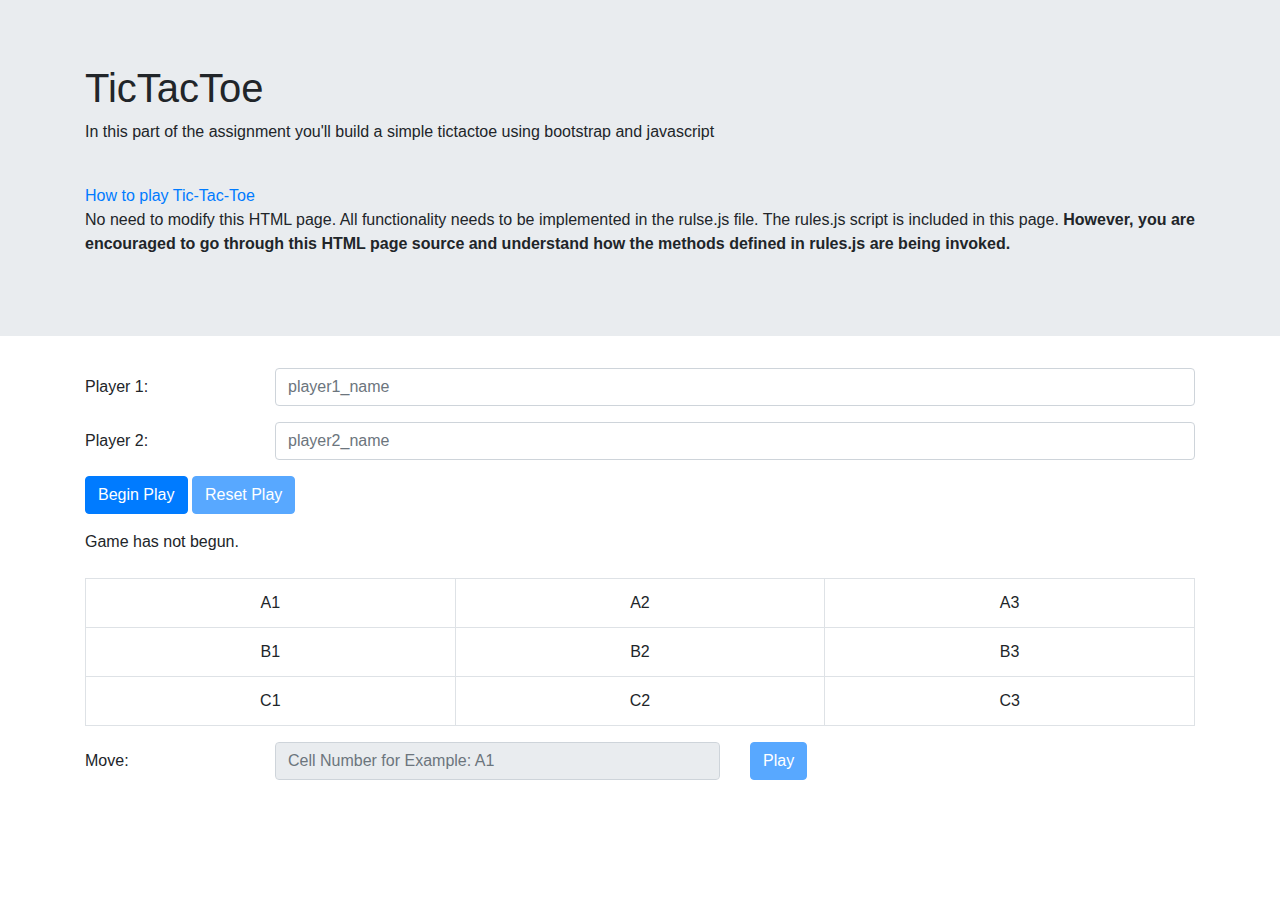
<file: Personal_Website/tic-tac-toe/index.html>
<!DOCTYPE html>
<html lang="en">

<head>
  <meta charset="utf-8">
  <meta http-equiv="X-UA-Compatible" content="IE=edge">
  <meta name="viewport" content="width=device-width, initial-scale=1">
  <title>Question 4</title>
  <link rel="stylesheet" href="https://maxcdn.bootstrapcdn.com/font-awesome/4.7.0/css/font-awesome.min.css">
  <link rel="stylesheet" href="https://stackpath.bootstrapcdn.com/bootstrap/4.4.1/css/bootstrap.min.css" integrity="sha384-Vkoo8x4CGsO3+Hhxv8T/Q5PaXtkKtu6ug5TOeNV6gBiFeWPGFN9MuhOf23Q9Ifjh" crossorigin="anonymous">
  <script src="https://code.jquery.com/jquery-3.4.1.js" integrity="sha256-WpOohJOqMqqyKL9FccASB9O0KwACQJpFTUBLTYOVvVU=" crossorigin="anonymous"></script>
  <script src="https://cdn.jsdelivr.net/npm/popper.js@1.16.0/dist/umd/popper.min.js" integrity="sha384-Q6E9RHvbIyZFJoft+2mJbHaEWldlvI9IOYy5n3zV9zzTtmI3UksdQRVvoxMfooAo" crossorigin="anonymous"></script>
  <script src="https://stackpath.bootstrapcdn.com/bootstrap/4.4.1/js/bootstrap.min.js" integrity="sha384-wfSDF2E50Y2D1uUdj0O3uMBJnjuUD4Ih7YwaYd1iqfktj0Uod8GCExl3Og8ifwB6" crossorigin="anonymous"></script>
  <script src="rules.js"></script>
</head>

<body>
  <div class="jumbotron jumbotron-fluid">
    <div class="container">
      <h1>TicTacToe</h1>
      <p>In this part of the assignment you'll build a simple tictactoe using bootstrap and javascript</p> <br />
      <a href="https://www.google.com/search?q=tic+tac+toe" alt="how to play" target="_blank">How to play Tic-Tac-Toe</a><br />
      <p>No need to modify this HTML page. All functionality needs to be implemented in the rulse.js file. The rules.js script is included in this page. <strong>However, you are encouraged to go through this HTML page source and understand how the
          methods defined in rules.js are being invoked.</strong></p>
    </div>
  </div>

  <div class="alert alert-danger" role="alert" style="position: fixed; top: -60px; width: 100%; transition: top .2s" id="error">
    Test
  </div>

  <div class="container">
    <form>
      <div class="form-group row">
        <label for="player1" class="col-sm-2 col-form-label">Player 1:</label>
        <div class="col-sm-10">
          <input type="text" class="form-control" id="player1_id" placeholder="player1_name">
        </div>
      </div>
      <div class="form-group row">
        <label for="player2" class="col-sm-2 col-form-label">Player 2:</label>
        <div class="col-sm-10">
          <input type="text" class="form-control" id="player2_id" placeholder="player2_name">
        </div>
      </div>
      <div class="form-group row">
        <div class="col-sm-5 ">
          <button type="button" class="btn btn-primary" onclick="begin_play()" id="bgn">Begin Play</button>
          <button type="button" class="btn btn-primary" onclick="reset_play()" id="rst" disabled>Reset Play</button>
        </div>
      </div>
    </form>
  </div>
  <div class="container">

    <div id="turn_info">
      Game has not begun.
    </div>
    <br />
  </div>

  <div class="container">
    <table class="table table-bordered">
      <tbody>
        <tr>
          <td class="text-center" id="A1">A1</td>
          <td class="text-center" id="A2">A2</td>
          <td class="text-center" id="A3">A3</td>
        </tr>
        <tr>
          <td class="text-center" id="B1">B1</td>
          <td class="text-center" id="B2">B2</td>
          <td class="text-center" id="B3">B3</td>
        </tr>
        <tr>
          <td class="text-center" id="C1">C1</td>
          <td class="text-center" id="C2">C2</td>
          <td class="text-center" id="C3">C3</td>
        </tr>
      </tbody>
    </table>
  </div>

  <div class="container">
    <form>
      <div class="form-group row">
        <label for="player1" class="col-sm-2 col-form-label">Move:</label>
        <div class="col-sm-5">
          <input type="text" class="form-control" id="move_text_id" placeholder="Cell Number for Example: A1" onkeydown="moveEnter(event)" disabled>
        </div>
        <div class="col-sm-5">
          <button type="button" class="btn btn-primary" onclick="play()" id="pl" disabled>Play</button>
        </div>
      </div>
    </form>

  </div>
</body>

</html>
</file>
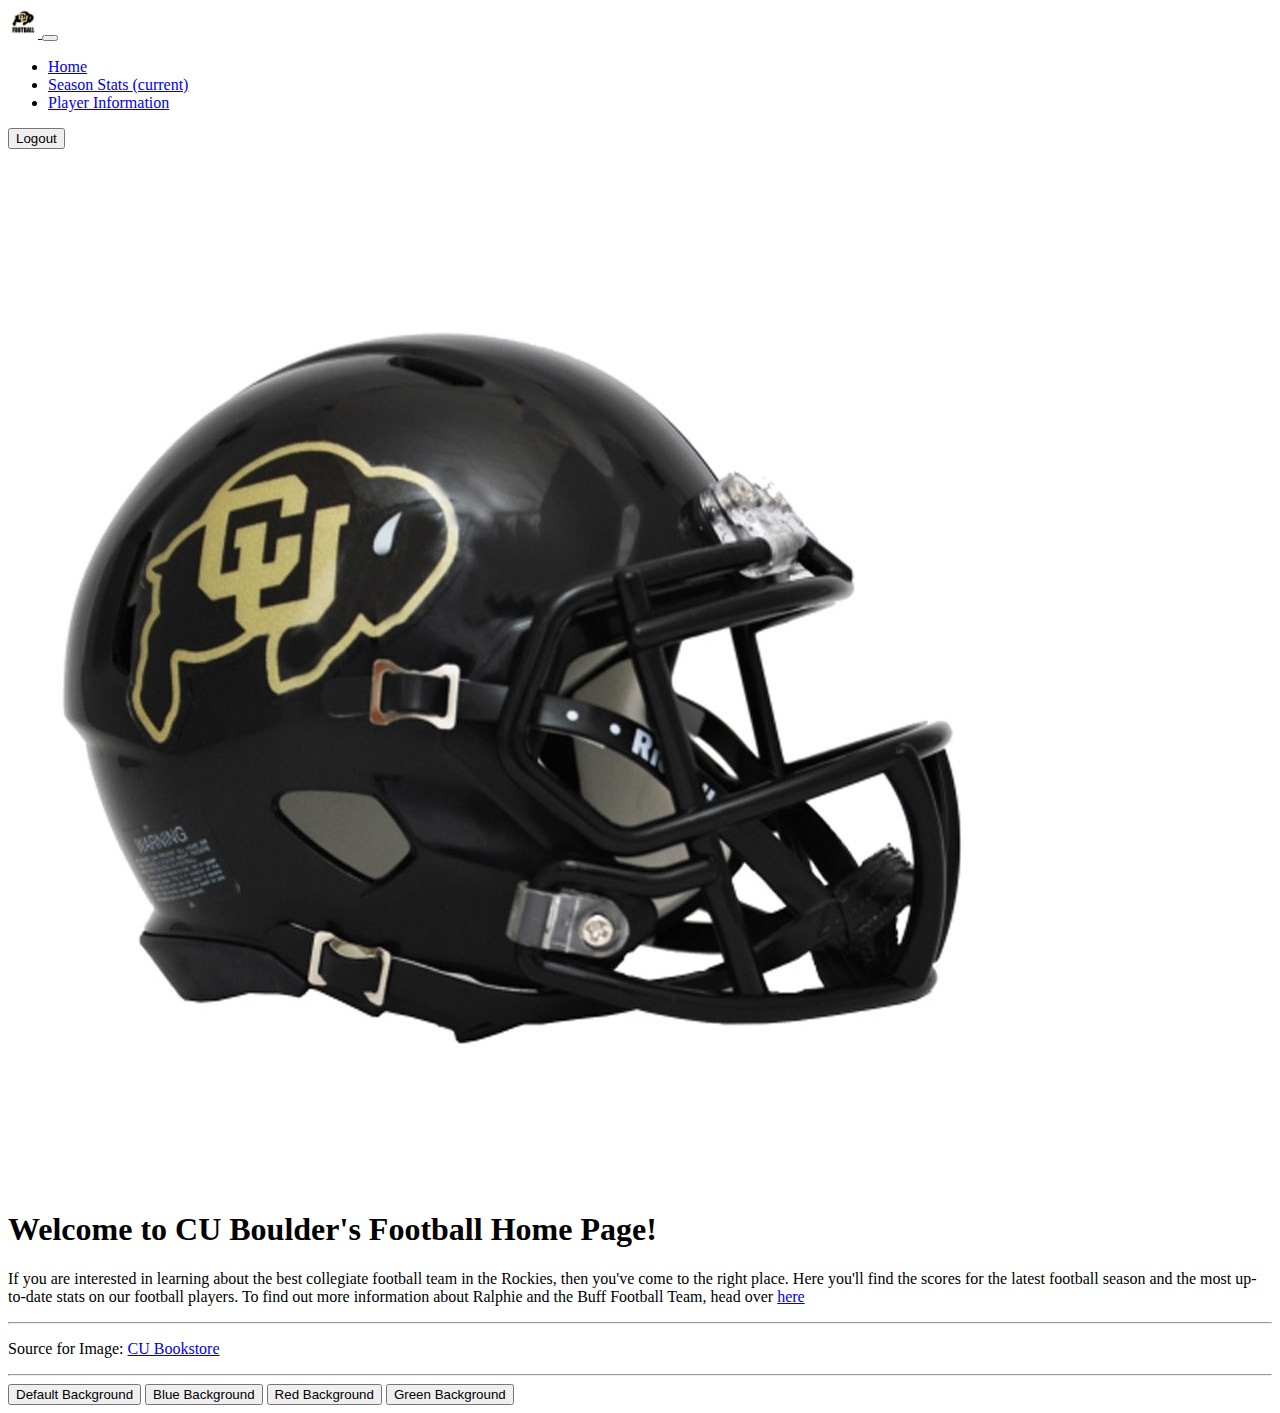
<file: views/home.html>
<!doctype html>
<html lang="en">

<head>
  <meta charset="utf-8">
  <meta name="viewport" content="width=device-width, initial-scale=1, shrink-to-fit=no">
  <meta name="description" content="">
  <title>2020 Player Info</title>
  <link rel='icon' href='../resources/img/favicon.ico' type='image/x-icon' />
  <!-- Bootstrap core CSS -->
  <link rel="stylesheet" href="https://stackpath.bootstrapcdn.com/bootstrap/4.2.1/css/bootstrap.min.css" integrity="sha384-GJzZqFGwb1QTTN6wy59ffF1BuGJpLSa9DkKMp0DgiMDm4iYMj70gZWKYbI706tWS" crossorigin="anonymous">
  <link href="../resources/css/my_style.css" rel="stylesheet">
  <style>
    body {
      transition: background .3s;
    }
  </style>
</head>

<body>
  <nav class="navbar navbar-expand-lg navbar-dark bg-dark">
    <a class="navbar-brand" href="home.html">
      <img class="rounded-circle" src="../resources/img/cu_boulder_logo.jpg" alt="" width="30" height="30">
    </a>
    <button class="navbar-toggler" type="button" data-toggle="collapse" data-target="#navbarText" aria-controls="navbarText" aria-expanded="false" aria-label="Toggle navigation">
      <span class="navbar-toggler-icon"></span>
    </button>
    <div class="collapse navbar-collapse" id="navbarText">
      <ul class="navbar-nav mr-auto">
        <li class="nav-item active">
          <a class="nav-link" href="home.html">Home</a>
        </li>
        <li class="nav-item">
          <a class="nav-link" href="team_stats.html">Season Stats <span class="sr-only">(current)</span></a>
        </li>
        <li class="nav-item">
          <a class="nav-link" href="player_info.html">Player Information</a>
        </li>
      </ul>
      <div class="form-inline my-2 my-lg-0">
        <button class="btn btn-outline-light my-2 my-sm-0" type="submit">Logout</button>
      </div>
    </div>
  </nav>
  <div class="container">
    <br>
    <br>
    <div class="row">
      <div class="col-4">
        <img class="rounded img-fluid" src="../resources/img/helmet.jpg" alt="CU Boulder Football Helmet">
      </div>
      <div class="col-8">
        <div class="jumbotron">
          <h1 class="display-4">Welcome to CU Boulder's Football Home Page!</h1>
          <p class="lead">If you are interested in learning about the best collegiate football team in the Rockies, then you've come to the right place.
            Here you'll find the scores for the latest football season and the most up-to-date stats on our football players. To find out more information
            about Ralphie and the Buff Football Team, head over <a href="https://cubuffs.com/">here</a></p>
          <hr>
          <p> Source for Image: <a href="https://www.cubookstore.com/p-80451-colorado-buffaloes-mini-speed-football-helmet.aspx">CU Bookstore</a> </p>
          <hr>
          <button class="btn btn-light" onclick="changeColor('')">Default Background</button>
          <button class="btn btn-primary" onclick="changeColor('blue')">Blue Background</button>
          <button class="btn btn-danger" onclick="changeColor('red')">Red Background</button>
          <button class="btn btn-success" onclick="changeColor('green')">Green Background</button>
        </div>
      </div>
    </div>
  </div>

  <script src="https://code.jquery.com/jquery-3.4.1.js" integrity="sha256-WpOohJOqMqqyKL9FccASB9O0KwACQJpFTUBLTYOVvVU=" crossorigin="anonymous"></script>
  <script src="https://cdnjs.cloudflare.com/ajax/libs/popper.js/1.14.6/umd/popper.min.js" integrity="sha384-wHAiFfRlMFy6i5SRaxvfOCifBUQy1xHdJ/yoi7FRNXMRBu5WHdZYu1hA6ZOblgut" crossorigin="anonymous"></script>
  <script src="https://stackpath.bootstrapcdn.com/bootstrap/4.2.1/js/bootstrap.min.js" integrity="sha384-B0UglyR+jN6CkvvICOB2joaf5I4l3gm9GU6Hc1og6Ls7i6U/mkkaduKaBhlAXv9k" crossorigin="anonymous"></script>
  <script src="../resources/js/my_scripts.js"></script>
</body>

</html>
</file>
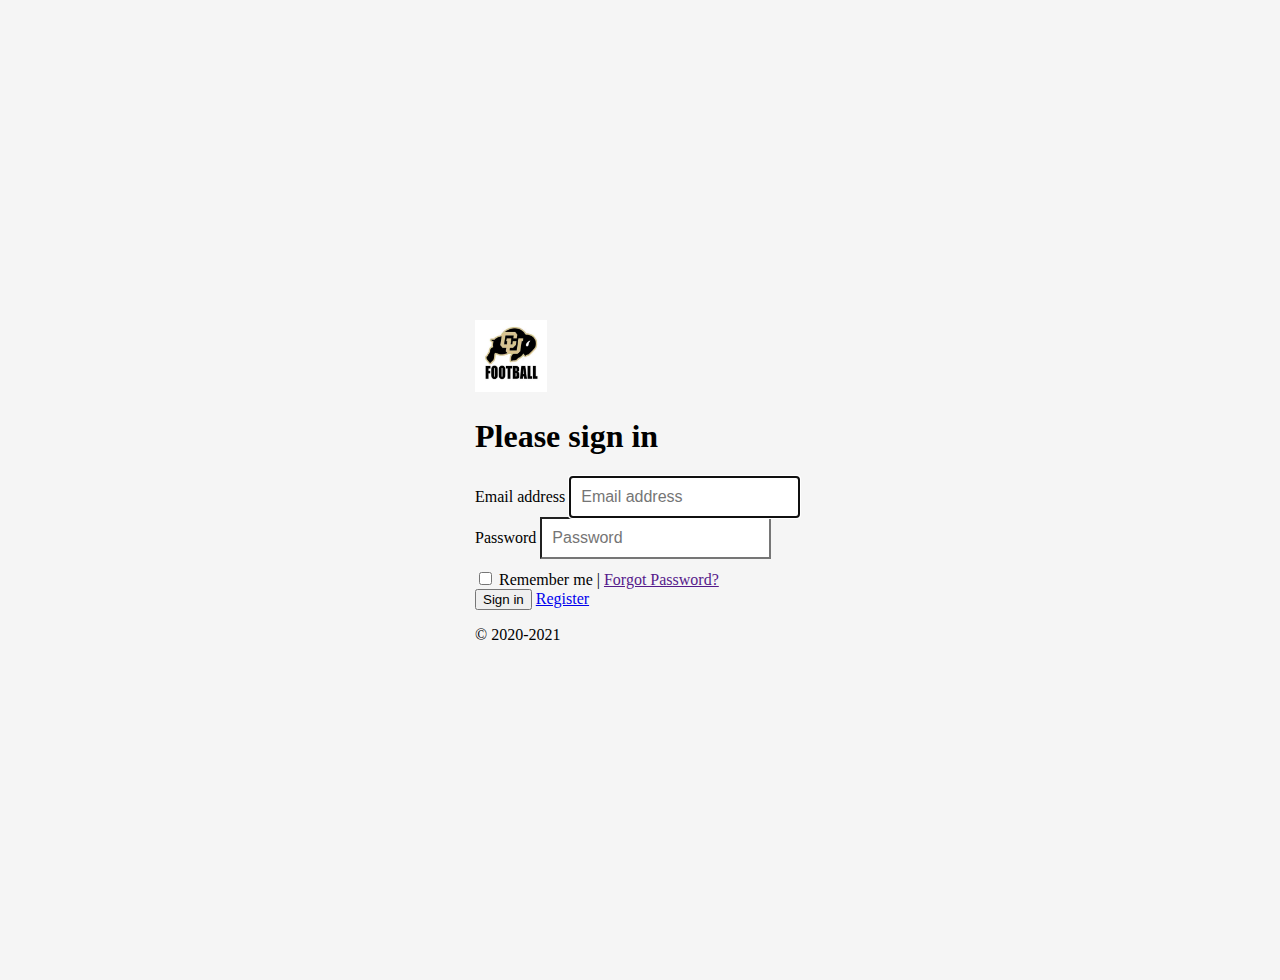
<file: views/login.html>
<!doctype html>
<html lang="en">
  <head>
    <meta charset="utf-8">
    <meta name="viewport" content="width=device-width, initial-scale=1, shrink-to-fit=no">
    <meta name="description" content="">
    <title>Login Page</title>

	<link rel='icon' href='../resources/img/favicon.ico' type='image/x-icon'/>
    <!-- Bootstrap core CSS -->
	<link rel="stylesheet" href="https://stackpath.bootstrapcdn.com/bootstrap/4.2.1/css/bootstrap.min.css" integrity="sha384-GJzZqFGwb1QTTN6wy59ffF1BuGJpLSa9DkKMp0DgiMDm4iYMj70gZWKYbI706tWS" crossorigin="anonymous">


    <style>
      .bd-placeholder-img {
        font-size: 1.125rem;
        text-anchor: middle;
      }

      @media (min-width: 768px) {
        .bd-placeholder-img-lg {
          font-size: 3.5rem;
        }
      }
    </style>
    <!-- Custom styles for this template -->
    <link href="../resources/css/signin.css" rel="stylesheet">
	<link href="../resources/css/my_style.css" rel="stylesheet">
  </head>
  <body class="center text-center">
    <form class="form-signin">
  	  <img class="rounded-circle" src="../resources/img/cu_boulder_logo.jpg" alt="" width="72" height="72">
  	  <h1 class="h3 mb-3 font-weight-normal">Please sign in</h1>
  	  <label for="inputEmail" class="sr-only">Email address</label>
  	  <input type="email" id="inputEmail" class="form-control" placeholder="Email address" required autofocus>
  	  <label for="inputPassword" class="sr-only">Password</label>
  	  <input type="password" id="inputPassword" class="form-control" placeholder="Password" required>
  	  <div class="checkbox mb-3">
    		<label>
    		  <input type="checkbox" value="remember-me"> Remember me |
    		</label>
  			<a href="">Forgot Password?</a>
  	  </div>
  	  <button class="btn btn-lg btn-primary" type="submit">Sign in</button>
  	  <a class="btn btn-lg btn-primary" href="register.html">Register</a>
  	  <p class="mt-5 mb-3 text-muted">&copy; 2020-2021</p>
  	</form>

  	<script src="https://code.jquery.com/jquery-3.4.1.js" integrity="sha256-WpOohJOqMqqyKL9FccASB9O0KwACQJpFTUBLTYOVvVU=" crossorigin="anonymous"></script>
  	<script src="https://cdnjs.cloudflare.com/ajax/libs/popper.js/1.14.6/umd/popper.min.js" integrity="sha384-wHAiFfRlMFy6i5SRaxvfOCifBUQy1xHdJ/yoi7FRNXMRBu5WHdZYu1hA6ZOblgut" crossorigin="anonymous"></script>
  	<script src="https://stackpath.bootstrapcdn.com/bootstrap/4.2.1/js/bootstrap.min.js" integrity="sha384-B0UglyR+jN6CkvvICOB2joaf5I4l3gm9GU6Hc1og6Ls7i6U/mkkaduKaBhlAXv9k" crossorigin="anonymous"></script>
  </body>
</html>
</file>
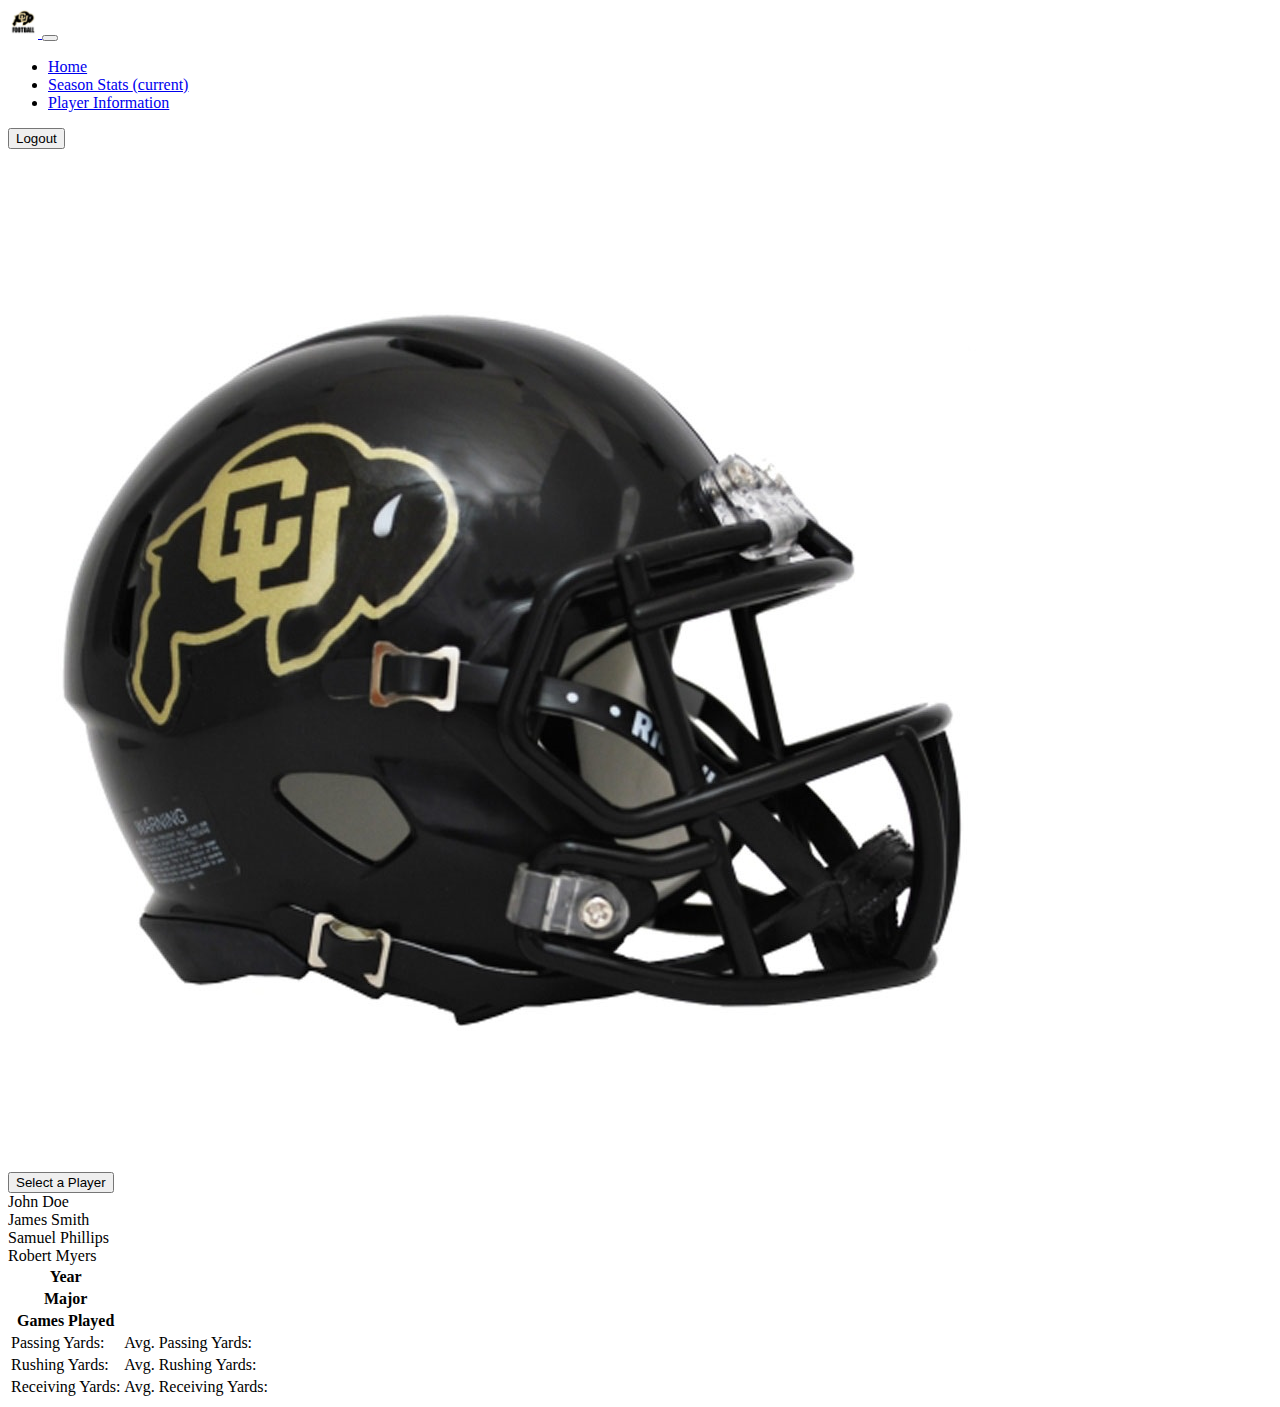
<file: views/player_info.html>
<!doctype html>
<html lang="en">
  <head>
    <meta charset="utf-8">
    <meta name="viewport" content="width=device-width, initial-scale=1, shrink-to-fit=no">
    <meta name="description" content="">
    <title>2020 Player Info</title>
	<link rel='icon' href='../resources/img/favicon.ico' type='image/x-icon'/>
    <!-- Bootstrap core CSS -->
	<link rel="stylesheet" href="https://stackpath.bootstrapcdn.com/bootstrap/4.2.1/css/bootstrap.min.css" integrity="sha384-GJzZqFGwb1QTTN6wy59ffF1BuGJpLSa9DkKMp0DgiMDm4iYMj70gZWKYbI706tWS" crossorigin="anonymous">
	<link href="../resources/css/my_style.css" rel="stylesheet">
  </head>
  <body onload="loadPlayersPage()">
	<nav class="navbar navbar-expand-lg navbar-dark bg-dark">
	  <a class="navbar-brand" href="home.html">
		<img class="rounded-circle" src="../resources/img/cu_boulder_logo.jpg" alt="CU Boulder Logo" width="30" height="30">
	  </a>
	  <button class="navbar-toggler" type="button" data-toggle="collapse" data-target="#navbarText" aria-controls="navbarText" aria-expanded="false" aria-label="Toggle navigation">
		<span class="navbar-toggler-icon"></span>
	  </button>
	  <div class="collapse navbar-collapse" id="navbarText">
		<ul class="navbar-nav mr-auto">
		 <li class="nav-item">
			<a class="nav-link" href="home.html">Home</a>
		  </li>
		  <li class="nav-item">
			<a class="nav-link" href="team_stats.html">Season Stats <span class="sr-only">(current)</span></a>
		  </li>
		  <li class="nav-item active">
			<a class="nav-link" href="player_info.html">Player Information</a>
		  </li>
		</ul>
		<div class="form-inline my-2 my-lg-0">
			<button class="btn btn-outline-light my-2 my-sm-0" type="submit">Logout</button>
		</div>
	  </div>
	</nav>
	<div class="container">
		<br>
		<div class="row">
			<div class="col-4">
				<div class="card">
					<!-- Image Sources:
						Player 1: https://pixels.com/featured/american-football-running-back-ball-cartoon-aloysius-patrimonio.html
						Player 2: https://www.vectorstock.com/royalty-free-vector/american-football-wide-receiver-running-ball-vector-1878129
						Player 3: https://www.lequzhai.com/group/how-to-draw-a-cartoon-football-player/
						Player 4: https://www.istockphoto.com/vector/tailback-football-player-running-gm156612456-9373424
						-->
				  <img class="card-img-top" id="player_img" src="../resources/img/helmet.jpg" alt="Placeholder for football player image - Football Helmet">
				  <div class="card-body mx-auto">
					<div class="dropdown">
					  <button class="btn btn-secondary dropdown-toggle" type="button" id="selectPlayerButton" data-toggle="dropdown" aria-haspopup="true" aria-expanded="false">
						Select a Player
					  </button>
					  <div id="player_selector" class="dropdown-menu" aria-labelledby="selectPlayerButton">
					  </div>
					</div>
				  </div>
				</div>
			</div>
			<div class="col-8">
				<div class="table-responsive">
					<table class="table">
						<tr>
							<th>Year</th>
							<td><span id="p_year"></span></td>
						</tr>
						<tr>
							<th>Major</th>
							<td><span id="p_major"></span></td>
						</tr>
						<tr>
							<th>Games Played</th>
							<td><span id="g_played"></span> </td>
						</tr>
						<tr>
							<td>Passing Yards: <span id="p_yards"> </span></td>
							<td>Avg. Passing Yards: <span id="avg_p_yards"> </span></td>
						</tr>
						<tr>
							<td>Rushing Yards: <span id="r_yards"> </span></td>
							<td>Avg. Rushing Yards: <span id="avg_r_yards"> </span></td>
						</tr>
						<tr>
							<td>Receiving Yards: <span id="rec_yards"> </span></td>
							<td>Avg. Receiving Yards: <span id="avg_rec_yards"> </span></td>
						</tr>
					</table>
				</div>
			</div>
		</div>
	</div>

    <script src="https://code.jquery.com/jquery-3.4.1.js" integrity="sha256-WpOohJOqMqqyKL9FccASB9O0KwACQJpFTUBLTYOVvVU=" crossorigin="anonymous"></script>
	<script src="https://cdnjs.cloudflare.com/ajax/libs/popper.js/1.14.6/umd/popper.min.js" integrity="sha384-wHAiFfRlMFy6i5SRaxvfOCifBUQy1xHdJ/yoi7FRNXMRBu5WHdZYu1hA6ZOblgut" crossorigin="anonymous"></script>
	<script src="https://stackpath.bootstrapcdn.com/bootstrap/4.2.1/js/bootstrap.min.js" integrity="sha384-B0UglyR+jN6CkvvICOB2joaf5I4l3gm9GU6Hc1og6Ls7i6U/mkkaduKaBhlAXv9k" crossorigin="anonymous"></script>
	<script src="../resources/js/my_scripts.js"></script>
	</body>
</html>
</file>
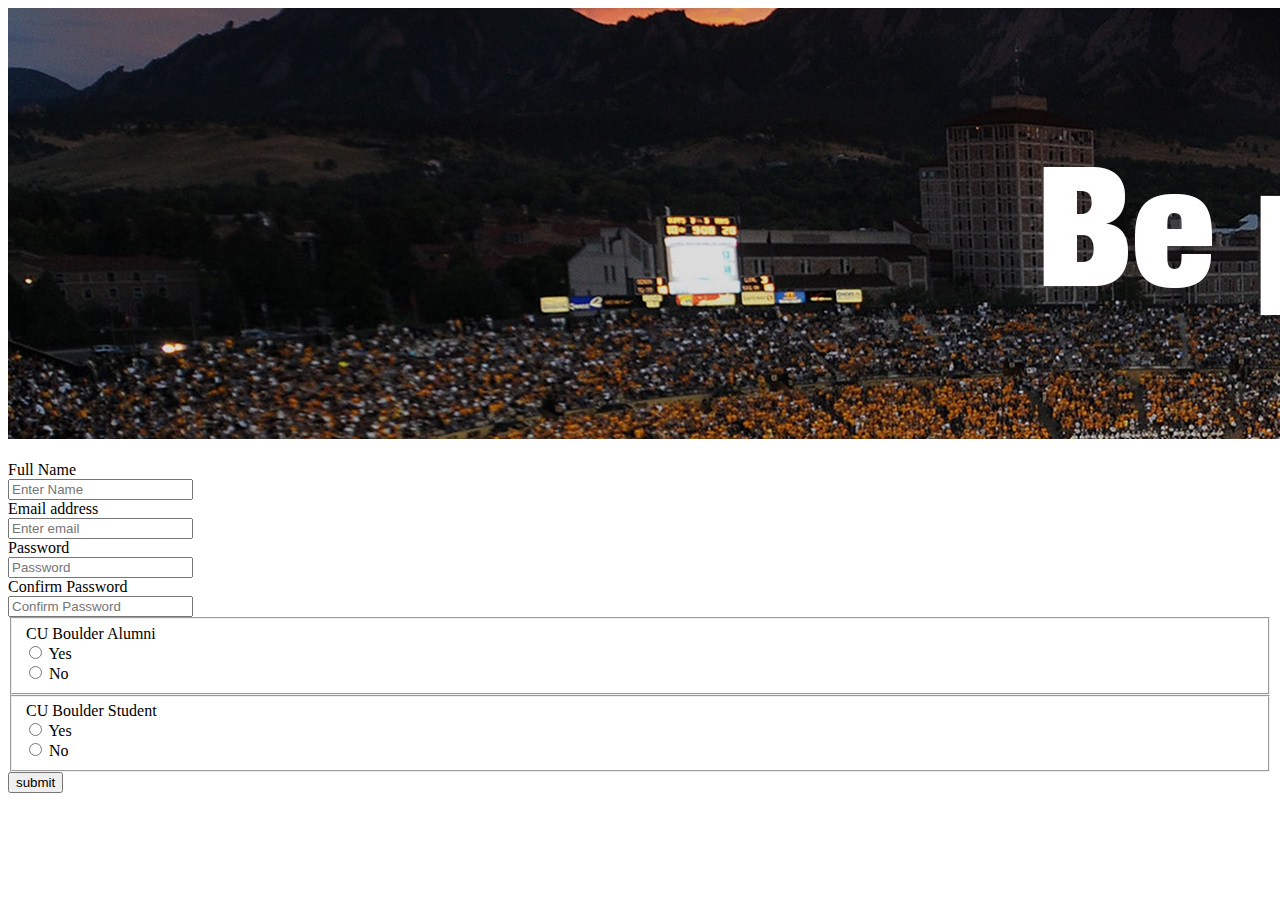
<file: views/register.html>
<!doctype html>
<html lang="en">

<head>
  <meta charset="utf-8">
  <meta name="viewport" content="width=device-width, initial-scale=1, shrink-to-fit=no">
  <meta name="description" content="">
  <title>Register Page</title>
  <link rel='icon' href='../resources/img/favicon.ico' type='image/x-icon' />
  <!-- Bootstrap core CSS -->
  <link rel="stylesheet" href="https://stackpath.bootstrapcdn.com/bootstrap/4.2.1/css/bootstrap.min.css" integrity="sha384-GJzZqFGwb1QTTN6wy59ffF1BuGJpLSa9DkKMp0DgiMDm4iYMj70gZWKYbI706tWS" crossorigin="anonymous">
  <link href="../resources/css/my_style.css" rel="stylesheet">
</head>

<body>

  <img src="../resources/img/beproudcapaabanner.jpg" class="img-fluid" alt="Registration Page Banner for CU Football">
  <br>
  <br>
  <div class="container">
    <form action="home.html">
      <div class="form-group row">
        <label class="col-sm-2 col-form-label" for="fullName">Full Name</label>
        <div class="col-sm-10">
          <input type="text" class="form-control" name="fullName" id="fullName" placeholder="Enter Name">
        </div>
      </div>
      <div class="form-group row">
        <label class="col-sm-2 col-form-label" for="emailAddress">Email address</label>
        <div class="col-sm-10">
          <input type="email" class="form-control" name="emailAddress" id="emailAddress" placeholder="Enter email">
        </div>
      </div>
      <div class="form-group row">
        <label class="col-sm-2 col-form-label" for="passwordFirst">Password</label>
        <div class="col-sm-10">
          <input type="password" class="form-control" id="passwordFirst" name="passwordFirst" placeholder="Password">
        </div>
      </div>
      <div class="form-group row">
        <label class="col-sm-2 col-form-label" for="passwordConfirm">Confirm Password</label>
        <div class="col-sm-10">
          <input type="password" class="form-control" id="passwordConfirm" name="passwordConfirm" placeholder="Confirm Password">
        </div>
      </div>
      <fieldset class="form-group">
        <div class="row">
          <legend class="col-form-label col-sm-2 pt-0">CU Boulder Alumni</legend>
          <div class="col-sm-10">
            <div class="form-check">
              <input class="form-check-input" type="radio" name="alumniStatus" id="alumniStatusYes" value="Yes" required>
              <label class="form-check-label" for="alumniStatusYes">
                Yes
              </label>
            </div>
            <div class="form-check">
              <input class="form-check-input" type="radio" name="alumniStatus" id="alumniStatusNo" value="No">
              <label class="form-check-label" for="alumniStatusNo">
                No
              </label>
            </div>
          </div>
        </div>
      </fieldset>
      <fieldset class="form-group">
        <div class="row">
          <legend class="col-form-label col-sm-2 pt-0">CU Boulder Student</legend>
          <div class="col-sm-10">
            <div class="form-check">
              <input class="form-check-input" onclick="viewStudentStats('student_status', 1)" type="radio" name="studentStatus" id="studentStatusYes" value="Yes" required>
              <label class="form-check-label" for="studentStatusYes">
                Yes
              </label>
            </div>
            <div class="form-check">
              <input class="form-check-input" onclick="viewStudentStats('student_status', 0)" type="radio" name="studentStatus" id="studentStatusNo" value="No">
              <label class="form-check-label" for="studentStatusNo">
                No
              </label>
            </div>
          </div>
        </div>
        <div class="row" id="student_status">
          <legend class="col-form-label col-sm-2 pt-0">Student Status</legend>
          <div class="col-sm-10">
            <div class="form-check">
              <input class="form-check-input" onclick="viewStudentStats('undergrad_select', 1);viewStudentStats('grad_select', 0);" type="radio" name="student_type" id="undergrad" value="U">
              <label class="form-check-label" for="undergrad">
                Undergrad
              </label>
            </div>
            <select name="undergrad_level" id="undergrad_select" class="custom-select custom-select-sm">
              <option selected>Select Student Status</option>
              <option value="1">Freshman</option>
              <option value="2">Sophomore</option>
              <option value="3">Junior</option>
              <option value="4">Senior</option>
            </select>
            <div class="form-check">
              <input class="form-check-input" onclick="viewStudentStats('undergrad_select', 0);viewStudentStats('grad_select', 1);" type="radio" name="student_type" id="graduate" value="G">
              <label class="form-check-label" for="graduate">
                Grad
              </label>
            </div>
            <select name="grad_level" id="grad_select" class="custom-select custom-select-sm">
              <option selected>Select Student Status</option>
              <option value="1">Masters</option>
              <option value="2">MBA</option>
              <option value="3">PhD</option>
            </select>
          </div>
        </div>
      </fieldset>
      <input type="submit" value="submit" class="btn btn-primary btn-block">
    </form>
    <br>
  </div>
  <script src="https://code.jquery.com/jquery-3.4.1.js" integrity="sha256-WpOohJOqMqqyKL9FccASB9O0KwACQJpFTUBLTYOVvVU=" crossorigin="anonymous"></script>
  <script src="https://cdnjs.cloudflare.com/ajax/libs/popper.js/1.14.6/umd/popper.min.js" integrity="sha384-wHAiFfRlMFy6i5SRaxvfOCifBUQy1xHdJ/yoi7FRNXMRBu5WHdZYu1hA6ZOblgut" crossorigin="anonymous"></script>
  <script src="https://stackpath.bootstrapcdn.com/bootstrap/4.2.1/js/bootstrap.min.js" integrity="sha384-B0UglyR+jN6CkvvICOB2joaf5I4l3gm9GU6Hc1og6Ls7i6U/mkkaduKaBhlAXv9k" crossorigin="anonymous"></script>
  <script src="../resources/js/my_scripts.js"></script>
</body>

</html>
</file>
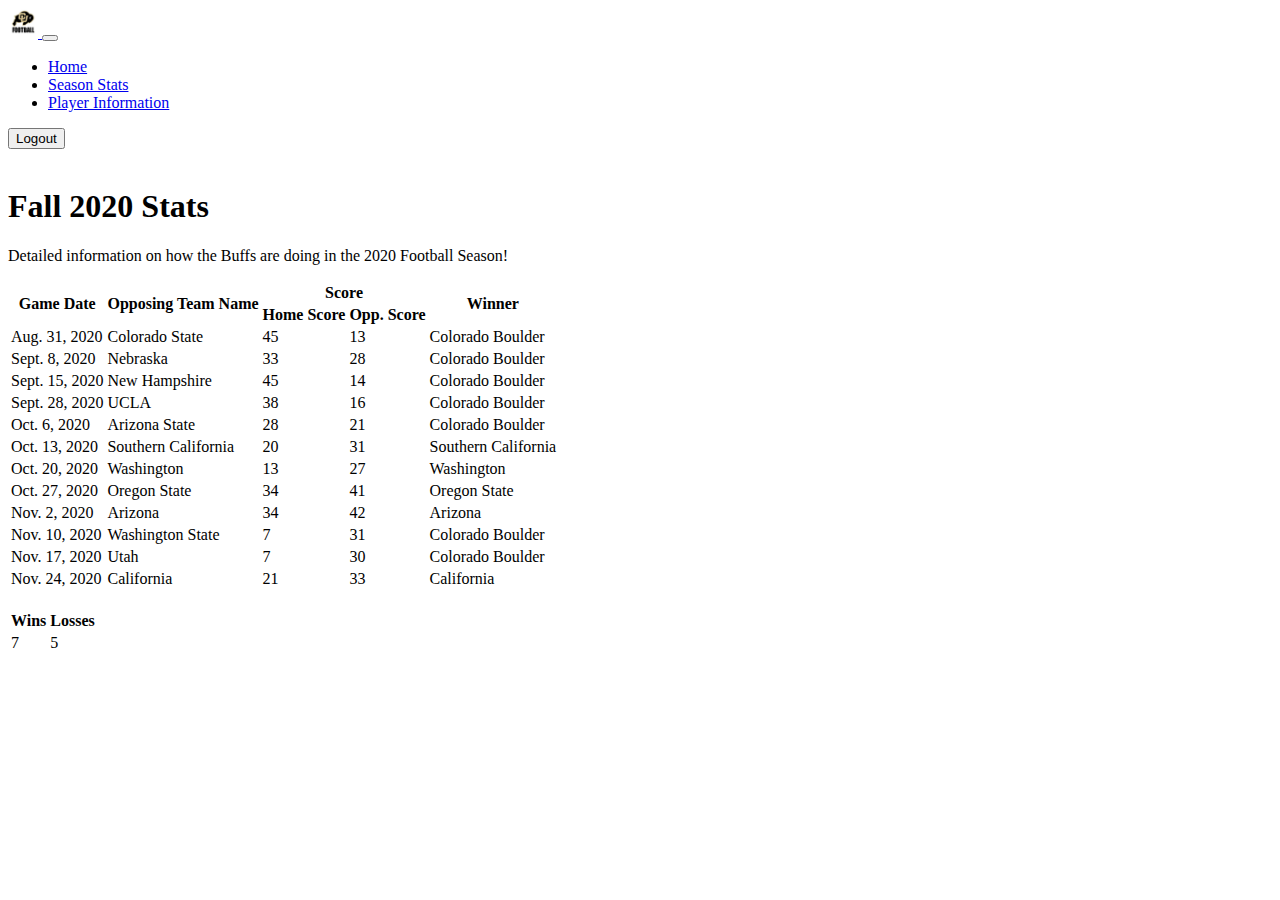
<file: views/team_stats.html>
<!doctype html>
<html lang="en">
  <head>
    <meta charset="utf-8">
    <meta name="viewport" content="width=device-width, initial-scale=1, shrink-to-fit=no">
    <meta name="description" content="">
    <title>2020 Season Stats</title>
	<link rel='icon' href='../resources/img/favicon.ico' type='image/x-icon'/>
    <!-- Bootstrap core CSS -->
	<link rel="stylesheet" href="https://stackpath.bootstrapcdn.com/bootstrap/4.2.1/css/bootstrap.min.css" integrity="sha384-GJzZqFGwb1QTTN6wy59ffF1BuGJpLSa9DkKMp0DgiMDm4iYMj70gZWKYbI706tWS" crossorigin="anonymous">
	<link href="../resources/css/my_style.css" rel="stylesheet">
  </head>
  <body onload="loadStatsPage()">
	<nav class="navbar navbar-expand-lg navbar-dark bg-dark">
	  <a class="navbar-brand" href="home.html">
		<img class="rounded-circle" src="../resources/img/cu_boulder_logo.jpg" alt="" width="30" height="30">
	  </a>
	  <button class="navbar-toggler" type="button" data-toggle="collapse" data-target="#navbarText" aria-controls="navbarText" aria-expanded="false" aria-label="Toggle navigation">
		<span class="navbar-toggler-icon"></span>
	  </button>
	  <div class="collapse navbar-collapse" id="navbarText">
		<ul class="navbar-nav mr-auto">
		  <li class="nav-item">
			<a class="nav-link" href="home.html">Home</a>
		  </li>
		  <li class="nav-item active">
			<a class="nav-link" href="team_stats.html">Season Stats</a>
		  </li>
		  <li class="nav-item">
			<a class="nav-link" href="player_info.html">Player Information</a>
		  </li>
		</ul>
		<div class="form-inline my-2 my-lg-0">
			<button class="btn btn-outline-light my-2 my-sm-0" type="submit">Logout</button>
		</div>
	  </div>
	</nav>
	<div class="container">
		<br>
		<div class="jumbotron">
		  <h1 class="display-4">Fall 2020 Stats</h1>
		  <p class="lead">Detailed information on how the Buffs are doing in the 2020 Football Season!</p>
		</div>

		<table class="table table-bordered" id="stats_table">
			<tr>
				<th class="align-bottom" rowspan="2">Game Date</th>
				<th class="align-bottom"rowspan="2">Opposing Team Name</th>
				<th class="text-center" colspan="2">Score</th>
				<th class="align-bottom" rowspan="2">Winner</th>
			</tr>
			<tr>
				<th>Home Score</th>
				<th>Opp. Score</th>
			</tr>
			<tr>
				<td>Aug. 31, 2020</td>
				<td>Colorado State</td>
				<td>45</td>
				<td>13</td>
				<td></td>
			</tr>
			<tr>
				<td>Sept. 8, 2020</td>
				<td>Nebraska</td>
				<td>33</td>
				<td>28</td>
				<td></td>
			</tr>
			<tr>
				<td>Sept. 15, 2020</td>
				<td>New Hampshire</td>
				<td>45</td>
				<td>14</td>
				<td></td>
			</tr>
			<tr>
				<td>Sept. 28, 2020</td>
				<td>UCLA</td>
				<td>38</td>
				<td>16</td>
				<td></td>
			</tr>
			<tr>
				<td>Oct. 6, 2020</td>
				<td>Arizona State</td>
				<td>28</td>
				<td>21</td>
				<td></td>
			</tr>
			<tr>
				<td>Oct. 13, 2020</td>
				<td>Southern California</td>
				<td>20</td>
				<td>31</td>
				<td></td>
			</tr>
			<tr>
				<td>Oct. 20, 2020</td>
				<td>Washington</td>
				<td>13</td>
				<td>27</td>
				<td></td>
			</tr>
			<tr>
				<td>Oct. 27, 2020</td>
				<td>Oregon State</td>
				<td>34</td>
				<td>41</td>
				<td></td>
			</tr>
			<tr>
				<td>Nov. 2, 2020</td>
				<td>Arizona</td>
				<td>34</td>
				<td>42</td>
				<td></td>
			</tr>
			<tr>
				<td>Nov. 10, 2020</td>
				<td>Washington State</td>
				<td>7</td>
				<td>31</td>
				<td></td>
			</tr>
			<tr>
				<td>Nov. 17, 2020</td>
				<td>Utah</td>
				<td>7</td>
				<td>30</td>
				<td></td>
			</tr>
			<tr>
				<td>Nov. 24, 2020</td>
				<td>California</td>
				<td>21</td>
				<td>33</td>
				<td></td>
			</tr>
		</table>
		<br>
		<table class="table text-center">
			<tr>
				<th>Wins</th>
				<th>Losses</th>
			</tr>
			<tr>
				<td id="wins"></td>
				<td id="losses"></td>
			</tr>
		</table>

	</div>
    <script src="https://code.jquery.com/jquery-3.4.1.js" integrity="sha256-WpOohJOqMqqyKL9FccASB9O0KwACQJpFTUBLTYOVvVU=" crossorigin="anonymous"></script>
	<script src="https://cdnjs.cloudflare.com/ajax/libs/popper.js/1.14.6/umd/popper.min.js" integrity="sha384-wHAiFfRlMFy6i5SRaxvfOCifBUQy1xHdJ/yoi7FRNXMRBu5WHdZYu1hA6ZOblgut" crossorigin="anonymous"></script>
	<script src="https://stackpath.bootstrapcdn.com/bootstrap/4.2.1/js/bootstrap.min.js" integrity="sha384-B0UglyR+jN6CkvvICOB2joaf5I4l3gm9GU6Hc1og6Ls7i6U/mkkaduKaBhlAXv9k" crossorigin="anonymous"></script>
	<script src="../resources/js/my_scripts.js"></script>
</body>
</html>
</file>
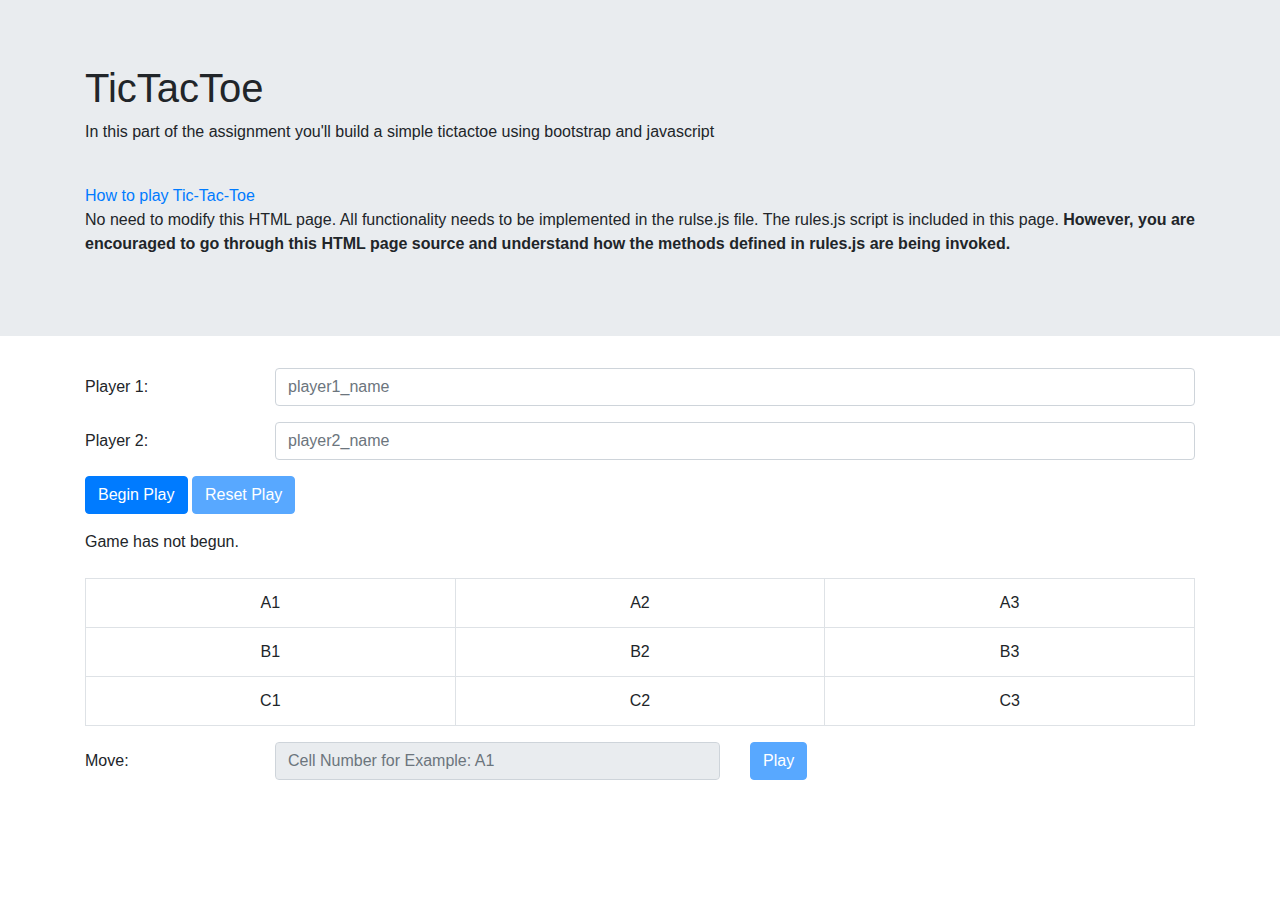
<file: Personal_Website/tic-tac-toe/tic-tac-toe.html>
<!DOCTYPE html>
<html lang="en">

<head>
  <meta charset="utf-8">
  <meta http-equiv="X-UA-Compatible" content="IE=edge">
  <meta name="viewport" content="width=device-width, initial-scale=1">
  <title>Question 4</title>
  <link rel="stylesheet" href="https://maxcdn.bootstrapcdn.com/font-awesome/4.7.0/css/font-awesome.min.css">
  <link rel="stylesheet" href="https://stackpath.bootstrapcdn.com/bootstrap/4.4.1/css/bootstrap.min.css" integrity="sha384-Vkoo8x4CGsO3+Hhxv8T/Q5PaXtkKtu6ug5TOeNV6gBiFeWPGFN9MuhOf23Q9Ifjh" crossorigin="anonymous">
  <script src="https://code.jquery.com/jquery-3.4.1.js" integrity="sha256-WpOohJOqMqqyKL9FccASB9O0KwACQJpFTUBLTYOVvVU=" crossorigin="anonymous"></script>
  <script src="https://cdn.jsdelivr.net/npm/popper.js@1.16.0/dist/umd/popper.min.js" integrity="sha384-Q6E9RHvbIyZFJoft+2mJbHaEWldlvI9IOYy5n3zV9zzTtmI3UksdQRVvoxMfooAo" crossorigin="anonymous"></script>
  <script src="https://stackpath.bootstrapcdn.com/bootstrap/4.4.1/js/bootstrap.min.js" integrity="sha384-wfSDF2E50Y2D1uUdj0O3uMBJnjuUD4Ih7YwaYd1iqfktj0Uod8GCExl3Og8ifwB6" crossorigin="anonymous"></script>
  <script src="rules.js"></script>
</head>

<body>
  <div class="jumbotron jumbotron-fluid">
    <div class="container">
      <h1>TicTacToe</h1>
      <p>In this part of the assignment you'll build a simple tictactoe using bootstrap and javascript</p> <br />
      <a href="https://www.google.com/search?q=tic+tac+toe" alt="how to play" target="_blank">How to play Tic-Tac-Toe</a><br />
      <p>No need to modify this HTML page. All functionality needs to be implemented in the rulse.js file. The rules.js script is included in this page. <strong>However, you are encouraged to go through this HTML page source and understand how the
          methods defined in rules.js are being invoked.</strong></p>
    </div>
  </div>

  <div class="alert alert-danger" role="alert" style="position: fixed; top: -60px; width: 100%; transition: top .2s" id="error">
    Test
  </div>

  <div class="container">
    <form>
      <div class="form-group row">
        <label for="player1" class="col-sm-2 col-form-label">Player 1:</label>
        <div class="col-sm-10">
          <input type="text" class="form-control" id="player1_id" placeholder="player1_name">
        </div>
      </div>
      <div class="form-group row">
        <label for="player2" class="col-sm-2 col-form-label">Player 2:</label>
        <div class="col-sm-10">
          <input type="text" class="form-control" id="player2_id" placeholder="player2_name">
        </div>
      </div>
      <div class="form-group row">
        <div class="col-sm-5 ">
          <button type="button" class="btn btn-primary" onclick="begin_play()" id="bgn">Begin Play</button>
          <button type="button" class="btn btn-primary" onclick="reset_play()" id="rst" disabled>Reset Play</button>
        </div>
      </div>
    </form>
  </div>
  <div class="container">

    <div id="turn_info">
      Game has not begun.
    </div>
    <br />
  </div>

  <div class="container">
    <table class="table table-bordered">
      <tbody>
        <tr>
          <td class="text-center" id="A1">A1</td>
          <td class="text-center" id="A2">A2</td>
          <td class="text-center" id="A3">A3</td>
        </tr>
        <tr>
          <td class="text-center" id="B1">B1</td>
          <td class="text-center" id="B2">B2</td>
          <td class="text-center" id="B3">B3</td>
        </tr>
        <tr>
          <td class="text-center" id="C1">C1</td>
          <td class="text-center" id="C2">C2</td>
          <td class="text-center" id="C3">C3</td>
        </tr>
      </tbody>
    </table>
  </div>

  <div class="container">
    <form>
      <div class="form-group row">
        <label for="player1" class="col-sm-2 col-form-label">Move:</label>
        <div class="col-sm-5">
          <input type="text" class="form-control" id="move_text_id" placeholder="Cell Number for Example: A1" onkeydown="moveEnter(event)" disabled>
        </div>
        <div class="col-sm-5">
          <button type="button" class="btn btn-primary" onclick="play()" id="pl" disabled>Play</button>
        </div>
      </div>
    </form>

  </div>
</body>

</html>
</file>
<file: resources/css/my_style.css>
/* Add any css you want to use for you website here */
#student_status{
	visibility: hidden;
	height: 0;
}

#undergrad_select{
	visibility: hidden;
	height: 0;
}

#grad_select{
	visibility: hidden;
	height: 0;
}
</file>
<file: resources/css/signin.css>
/* This css was created by Bootstrap for their login page example */
html, body{
    height:100%; /* important to vertically align the container */
    margin:0;
    padding:0;
}

body {
  display: -ms-flexbox;
  display: flex;
  -ms-flex-align: center;
  align-items: center;
  padding-top: 40px;
  padding-bottom: 40px;
  background-color: #f5f5f5;
}

.form-signin {
  width: 100%;
  max-width: 330px;
  padding: 15px;
  margin: auto;
}
.form-signin .checkbox {
  font-weight: 400;
}
.form-signin .form-control {
  position: relative;
  box-sizing: border-box;
  height: auto;
  padding: 10px;
  font-size: 16px;
}
.form-signin .form-control:focus {
  z-index: 2;
}
.form-signin input[type="email"] {
  margin-bottom: -1px;
  border-bottom-right-radius: 0;
  border-bottom-left-radius: 0;
}
.form-signin input[type="password"] {
  margin-bottom: 10px;
  border-top-left-radius: 0;
  border-top-right-radius: 0;
}
</file>
